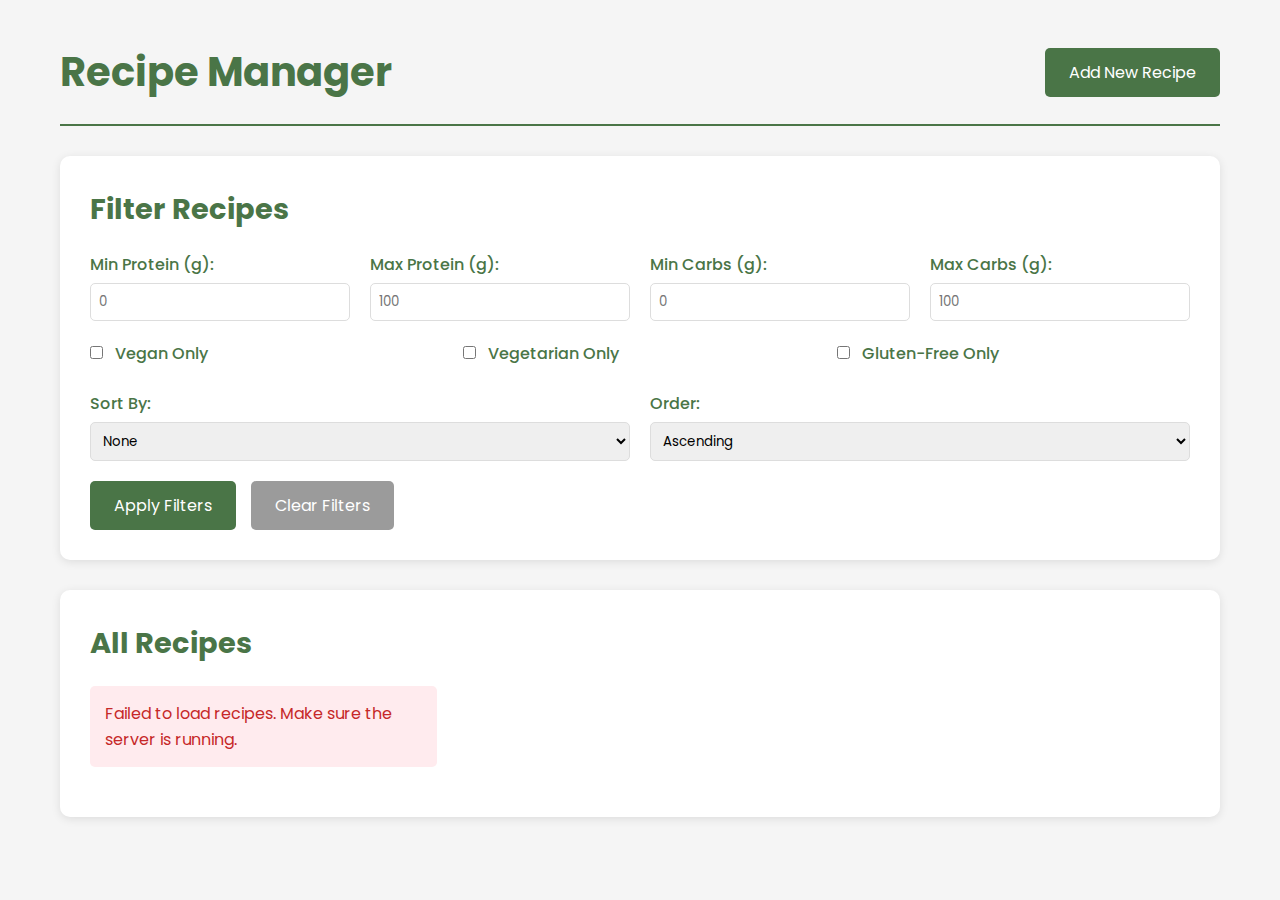
<file: frontend/index.html>
<!DOCTYPE html>
<html lang="en">
<head>
    <meta charset="UTF-8">
    <meta name="viewport" content="width=device-width, initial-scale=1.0">
    <title>Recipe Manager</title>
    <link rel="stylesheet" href="style.css">
    <link rel="preconnect" href="https://fonts.googleapis.com">
    <link rel="preconnect" href="https://fonts.gstatic.com" crossorigin>
    <link href="https://fonts.googleapis.com/css2?family=Poppins:wght@100;200;300;400;500;600;700;800;900&display=swap" rel="stylesheet">
</head>
<body>
    <div class="container">
        <header>
            <h1>Recipe Manager</h1>
            <button class="btn-primary" onclick="window.location.href='add-recipe.html'">Add New Recipe</button>
        </header>

        <div class="filters-section">
            <h2>Filter Recipes</h2>

            <div class="filter-group">
                <div class="filter-item">
                    <label>Min Protein (g):</label>
                    <input type="number" id="minProtein" placeholder="0">
                </div>
                <div class="filter-item">
                    <label>Max Protein (g):</label>
                    <input type="number" id="maxProtein" placeholder="100">
                </div>
                <div class="filter-item">
                    <label>Min Carbs (g):</label>
                    <input type="number" id="minCarbs" placeholder="0">
                </div>
                <div class="filter-item">
                    <label>Max Carbs (g):</label>
                    <input type="number" id="maxCarbs" placeholder="100">
                </div>
            </div>

            <div class="filter-group">
                <div class="filter-item">
                    <label>
                        <input type="checkbox" id="vegan"> Vegan Only
                    </label>
                </div>
                <div class="filter-item">
                    <label>
                        <input type="checkbox" id="vegetarian"> Vegetarian Only
                    </label>
                </div>
                <div class="filter-item">
                    <label>
                        <input type="checkbox" id="glutenFree"> Gluten-Free Only
                    </label>
                </div>
            </div>

            <div class="filter-group">
                <div class="filter-item">
                    <label>Sort By:</label>
                    <select id="sortBy">
                        <option value="">None</option>
                        <option value="cook_time">Cook Time</option>
                        <option value="difficulty">Difficulty</option>
                    </select>
                </div>
                <div class="filter-item">
                    <label>Order:</label>
                    <select id="sortOrder">
                        <option value="asc">Ascending</option>
                        <option value="desc">Descending</option>
                    </select>
                </div>
            </div>

            <div class="filter-actions">
                <button class="btn-primary" onclick="applyFilters()">Apply Filters</button>
                <button class="btn-secondary" onclick="clearFilters()">Clear Filters</button>
            </div>
        </div>

        <div class="recipes-section">
            <h2>All Recipes</h2>
            <div id="recipesContainer" class="recipes-grid">
            </div>
        </div>
    </div>

    <script src="app.js"></script>
</body>
</html>
</file>
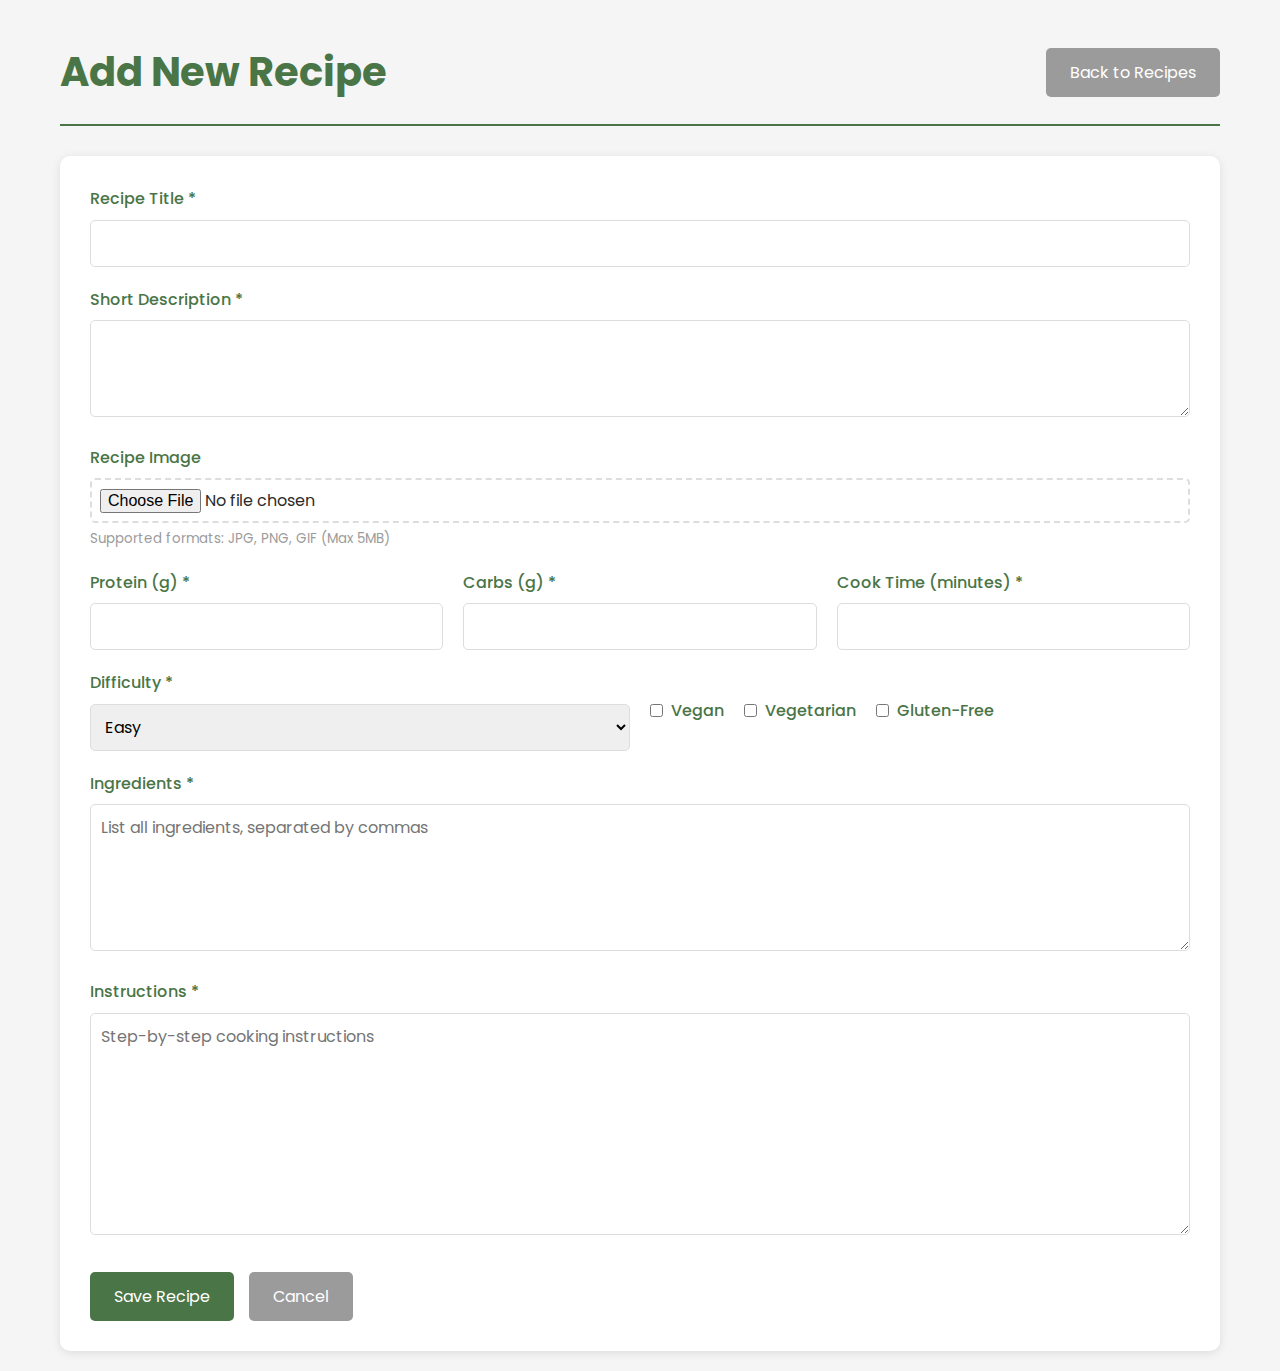
<file: frontend/add-recipe.html>
<!DOCTYPE html>
<html lang="en">
<head>
    <meta charset="UTF-8">
    <meta name="viewport" content="width=device-width, initial-scale=1.0">
    <title>Add Recipe</title>
    <link rel="stylesheet" href="style.css">
    <link rel="preconnect" href="https://fonts.googleapis.com">
    <link rel="preconnect" href="https://fonts.gstatic.com" crossorigin>
    <link href="https://fonts.googleapis.com/css2?family=Poppins:wght@100;200;300;400;500;600;700;800;900&display=swap" rel="stylesheet">
</head>
<body>
    <div class="container">
        <header>
            <h1>Add New Recipe</h1>
            <button class="btn-secondary" onclick="window.location.href='index.html'">Back to Recipes</button>
        </header>

        <form id="recipeForm" class="recipe-form" enctype="multipart/form-data">
            <div class="form-group">
                <label for="title">Recipe Title *</label>
                <input type="text" id="title" required>
            </div>

            <div class="form-group">
                <label for="description">Short Description *</label>
                <textarea id="description" rows="3" required></textarea>
            </div>

            <div class="form-group">
                <label for="image">Recipe Image</label>
                <input type="file" id="image" accept="image/*">
                <small style="color: #9b9b9b; display: block; margin-top: 5px;">
                    Supported formats: JPG, PNG, GIF (Max 5MB)
                </small>
            </div>

            <div class="form-row">
                <div class="form-group">
                    <label for="protein">Protein (g) *</label>
                    <input type="number" id="protein" step="0.1" required>
                </div>

                <div class="form-group">
                    <label for="carbs">Carbs (g) *</label>
                    <input type="number" id="carbs" step="0.1" required>
                </div>

                <div class="form-group">
                    <label for="cook_time">Cook Time (minutes) *</label>
                    <input type="number" id="cook_time" required>
                </div>
            </div>

            <div class="form-row">
                <div class="form-group">
                    <label for="difficulty">Difficulty *</label>
                    <select id="difficulty" required>
                        <option value="easy">Easy</option>
                        <option value="medium">Medium</option>
                        <option value="hard">Hard</option>
                    </select>
                </div>

                <div class="form-group checkbox-group">
                    <label>
                        <input type="checkbox" id="is_vegan"> Vegan
                    </label>
                    <label>
                        <input type="checkbox" id="is_vegetarian"> Vegetarian
                    </label>
                    <label>
                        <input type="checkbox" id="is_gluten_free"> Gluten-Free
                    </label>
                </div>
            </div>

            <div class="form-group">
                <label for="ingredients">Ingredients *</label>
                <textarea id="ingredients" rows="5" placeholder="List all ingredients, separated by commas" required></textarea>
            </div>

            <div class="form-group">
                <label for="instructions">Instructions *</label>
                <textarea id="instructions" rows="8" placeholder="Step-by-step cooking instructions" required></textarea>
            </div>

            <div class="form-actions">
                <button type="submit" class="btn-primary">Save Recipe</button>
                <button type="button" class="btn-secondary" onclick="window.location.href='index.html'">Cancel</button>
            </div>
        </form>
    </div>

    <script src="app.js"></script>
</body>
</html>
</file>
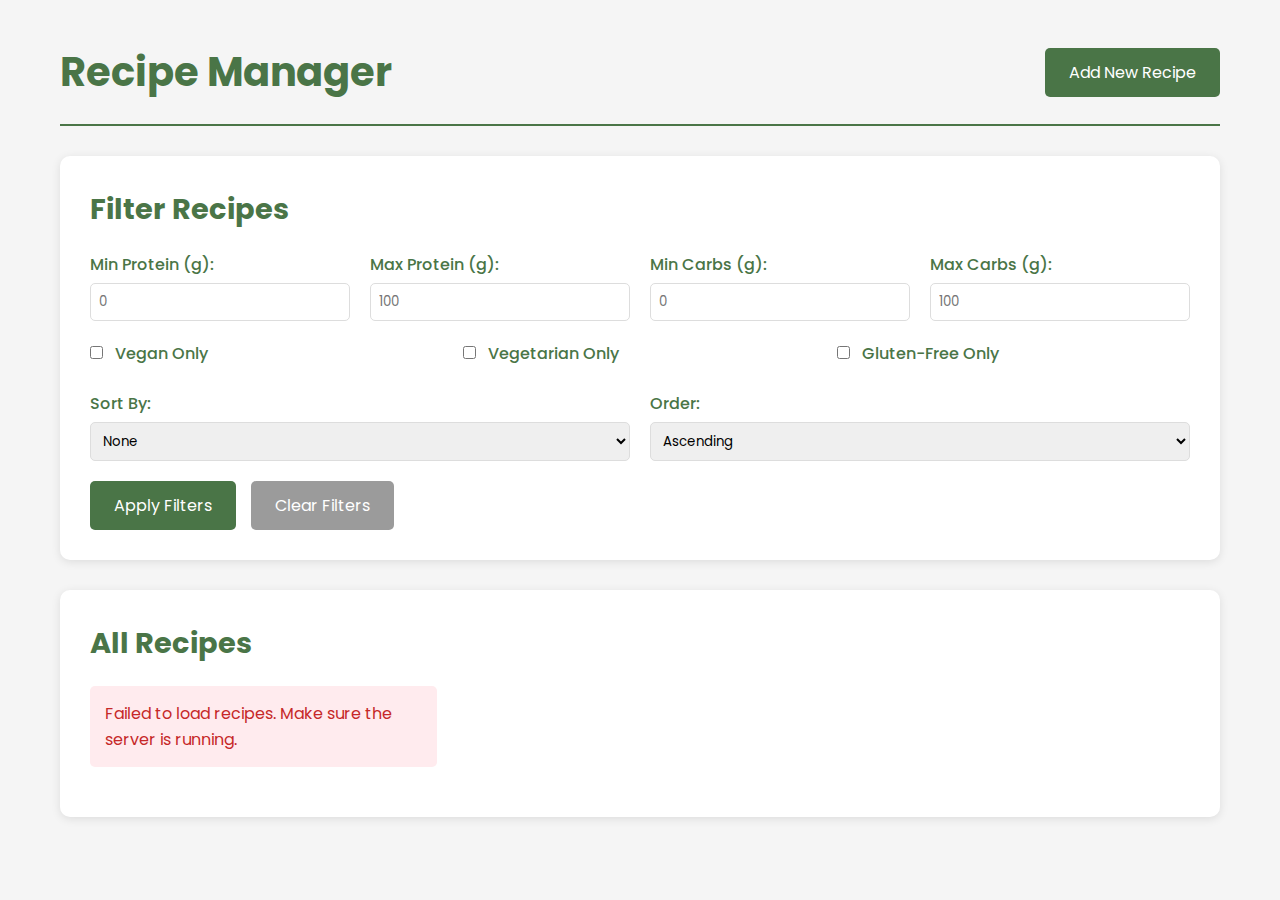
<file: frontend/recipe-detail.html>
<!DOCTYPE html>
<html lang="en">
<head>
    <meta charset="UTF-8">
    <meta name="viewport" content="width=device-width, initial-scale=1.0">
    <title>Recipe Details</title>
    <link rel="stylesheet" href="style.css">
    <link rel="preconnect" href="https://fonts.googleapis.com">
    <link rel="preconnect" href="https://fonts.gstatic.com" crossorigin>
    <link href="https://fonts.googleapis.com/css2?family=Poppins:wght@100;200;300;400;500;600;700;800;900&display=swap" rel="stylesheet">
</head>
<body>
    <div class="container">
        <header>
            <h1>Recipe Details</h1>
            <button class="btn-secondary" onclick="window.location.href='index.html'">Back to Recipes</button>
        </header>

        <div id="recipeDetails" class="recipe-details">
        </div>
    </div>

    <script src="app.js"></script>
</body>
</html>
</file>
<file: frontend/style.css>
* {
    margin: 0;
    padding: 0;
    box-sizing: border-box;
}

body {
    font-family: 'Poppins', sans-serif;
    background-color: #f5f5f5;
    color: #2b2b2b;
    line-height: 1.6;
}

.container {
    max-width: 1200px;
    margin: 0 auto;
    padding: 20px;
}

header {
    display: flex;
    justify-content: space-between;
    align-items: center;
    margin-bottom: 30px;
    padding: 20px 0;
    border-bottom: 2px solid #4A7547;
}

h1 {
    color: #4A7547;
    font-size: 2.5rem;
}

h2 {
    color: #4A7547;
    font-size: 1.8rem;
    margin-bottom: 20px;
}

.btn-primary {
    background-color: #4A7547;
    color: white;
    border: none;
    padding: 12px 24px;
    border-radius: 5px;
    cursor: pointer;
    font-size: 1rem;
    font-family: 'Poppins', sans-serif;
    transition: background-color 0.3s;
}

.btn-primary:hover {
    background-color: #3a5f39;
}

.btn-secondary {
    background-color: #9b9b9b;
    color: white;
    border: none;
    padding: 12px 24px;
    border-radius: 5px;
    cursor: pointer;
    font-size: 1rem;
    font-family: 'Poppins', sans-serif;
    transition: background-color 0.3s;
}

.btn-secondary:hover {
    background-color: #7a7a7a;
}

.filters-section {
    background: white;
    padding: 30px;
    border-radius: 10px;
    margin-bottom: 30px;
    box-shadow: 0 2px 10px rgba(0,0,0,0.1);
}

.filter-group {
    display: flex;
    gap: 20px;
    margin-bottom: 20px;
    flex-wrap: wrap;
}

.filter-item {
    flex: 1;
    min-width: 200px;
}

.filter-item label {
    display: block;
    margin-bottom: 5px;
    color: #4A7547;
    font-weight: 500;
}

.filter-item input[type="number"],
.filter-item select {
    width: 100%;
    padding: 8px;
    border: 1px solid #ddd;
    border-radius: 5px;
    font-family: 'Poppins', sans-serif;
}

.filter-item input[type="checkbox"] {
    margin-right: 8px;
}

.filter-actions {
    display: flex;
    gap: 15px;
    margin-top: 20px;
}

.recipes-section {
    background: white;
    padding: 30px;
    border-radius: 10px;
    box-shadow: 0 2px 10px rgba(0,0,0,0.1);
}

.recipes-grid {
    display: grid;
    grid-template-columns: repeat(auto-fill, minmax(300px, 1fr));
    gap: 30px;
    margin-top: 20px;
}

.recipe-card {
    background: white;
    border: 1px solid #ececec;
    border-radius: 10px;
    overflow: hidden;
    transition: transform 0.3s, box-shadow 0.3s;
    cursor: pointer;
}

.recipe-card:hover {
    transform: translateY(-5px);
    box-shadow: 0 5px 20px rgba(0,0,0,0.15);
}

.recipe-image {
    width: 100%;
    height: 200px;
    object-fit: cover;
}

.recipe-content {
    padding: 20px;
}

.recipe-title {
    color: #4A7547;
    font-size: 1.3rem;
    margin-bottom: 10px;
    font-weight: 600;
}

.recipe-description {
    color: #9b9b9b;
    font-size: 0.9rem;
    margin-bottom: 15px;
    display: -webkit-box;
    -webkit-line-clamp: 3;
    -webkit-box-orient: vertical;
    overflow: hidden;
}

.recipe-meta {
    display: flex;
    gap: 15px;
    flex-wrap: wrap;
    font-size: 0.85rem;
    color: #666;
    margin-bottom: 10px;
}

.recipe-tags {
    display: flex;
    gap: 8px;
    flex-wrap: wrap;
}

.tag {
    background-color: #4A7547;
    color: white;
    padding: 4px 10px;
    border-radius: 15px;
    font-size: 0.75rem;
}

.recipe-actions {
    display: flex;
    gap: 10px;
    margin-top: 15px;
}

.btn-small {
    padding: 8px 16px;
    font-size: 0.85rem;
}

.recipe-form {
    background: white;
    padding: 30px;
    border-radius: 10px;
    box-shadow: 0 2px 10px rgba(0,0,0,0.1);
}

.form-group {
    margin-bottom: 20px;
}

.form-group label {
    display: block;
    margin-bottom: 8px;
    color: #4A7547;
    font-weight: 500;
}

.form-group input[type="file"] {
    padding: 8px;
    border: 2px dashed #ddd;
    border-radius: 5px;
    font-family: 'Poppins', sans-serif;
    font-size: 1rem;
    cursor: pointer;
}

.form-group input[type="file"]:hover {
    border-color: #4A7547;
}

.form-group input,
.form-group select,
.form-group textarea {
    width: 100%;
    padding: 10px;
    border: 1px solid #ddd;
    border-radius: 5px;
    font-family: 'Poppins', sans-serif;
    font-size: 1rem;
}

.form-group textarea {
    resize: vertical;
}

.form-row {
    display: flex;
    gap: 20px;
}

.form-row .form-group {
    flex: 1;
}

.checkbox-group {
    display: flex;
    gap: 20px;
    align-items: center;
}

.checkbox-group label {
    display: flex;
    align-items: center;
    margin-bottom: 0;
}

.checkbox-group input[type="checkbox"] {
    width: auto;
    margin-right: 8px;
}

.form-actions {
    display: flex;
    gap: 15px;
    margin-top: 30px;
}

.recipe-details {
    background: white;
    padding: 30px;
    border-radius: 10px;
    box-shadow: 0 2px 10px rgba(0,0,0,0.1);
}

.recipe-details img {
    width: 100%;
    max-height: 500px;
    object-fit: cover;
    border-radius: 10px;
    margin-bottom: 20px;
}

.recipe-details h2 {
    margin-top: 30px;
    margin-bottom: 15px;
}

.recipe-details .recipe-meta {
    font-size: 1rem;
    margin: 20px 0;
}

.recipe-details .ingredients-list,
.recipe-details .instructions-list {
    margin-left: 20px;
    line-height: 2;
}

.loading {
    text-align: center;
    padding: 40px;
    color: #9b9b9b;
    font-size: 1.2rem;
}

.error {
    background-color: #ffebee;
    color: #c62828;
    padding: 15px;
    border-radius: 5px;
    margin-bottom: 20px;
}

.success {
    background-color: #e8f5e9;
    color: #2e7d32;
    padding: 15px;
    border-radius: 5px;
    margin-bottom: 20px;
}

@media (max-width: 768px) {
    .filter-group {
        flex-direction: column;
    }

    .form-row {
        flex-direction: column;
    }

    .recipes-grid {
        grid-template-columns: 1fr;
    }

    header {
        flex-direction: column;
        gap: 15px;
    }
}
</file>
